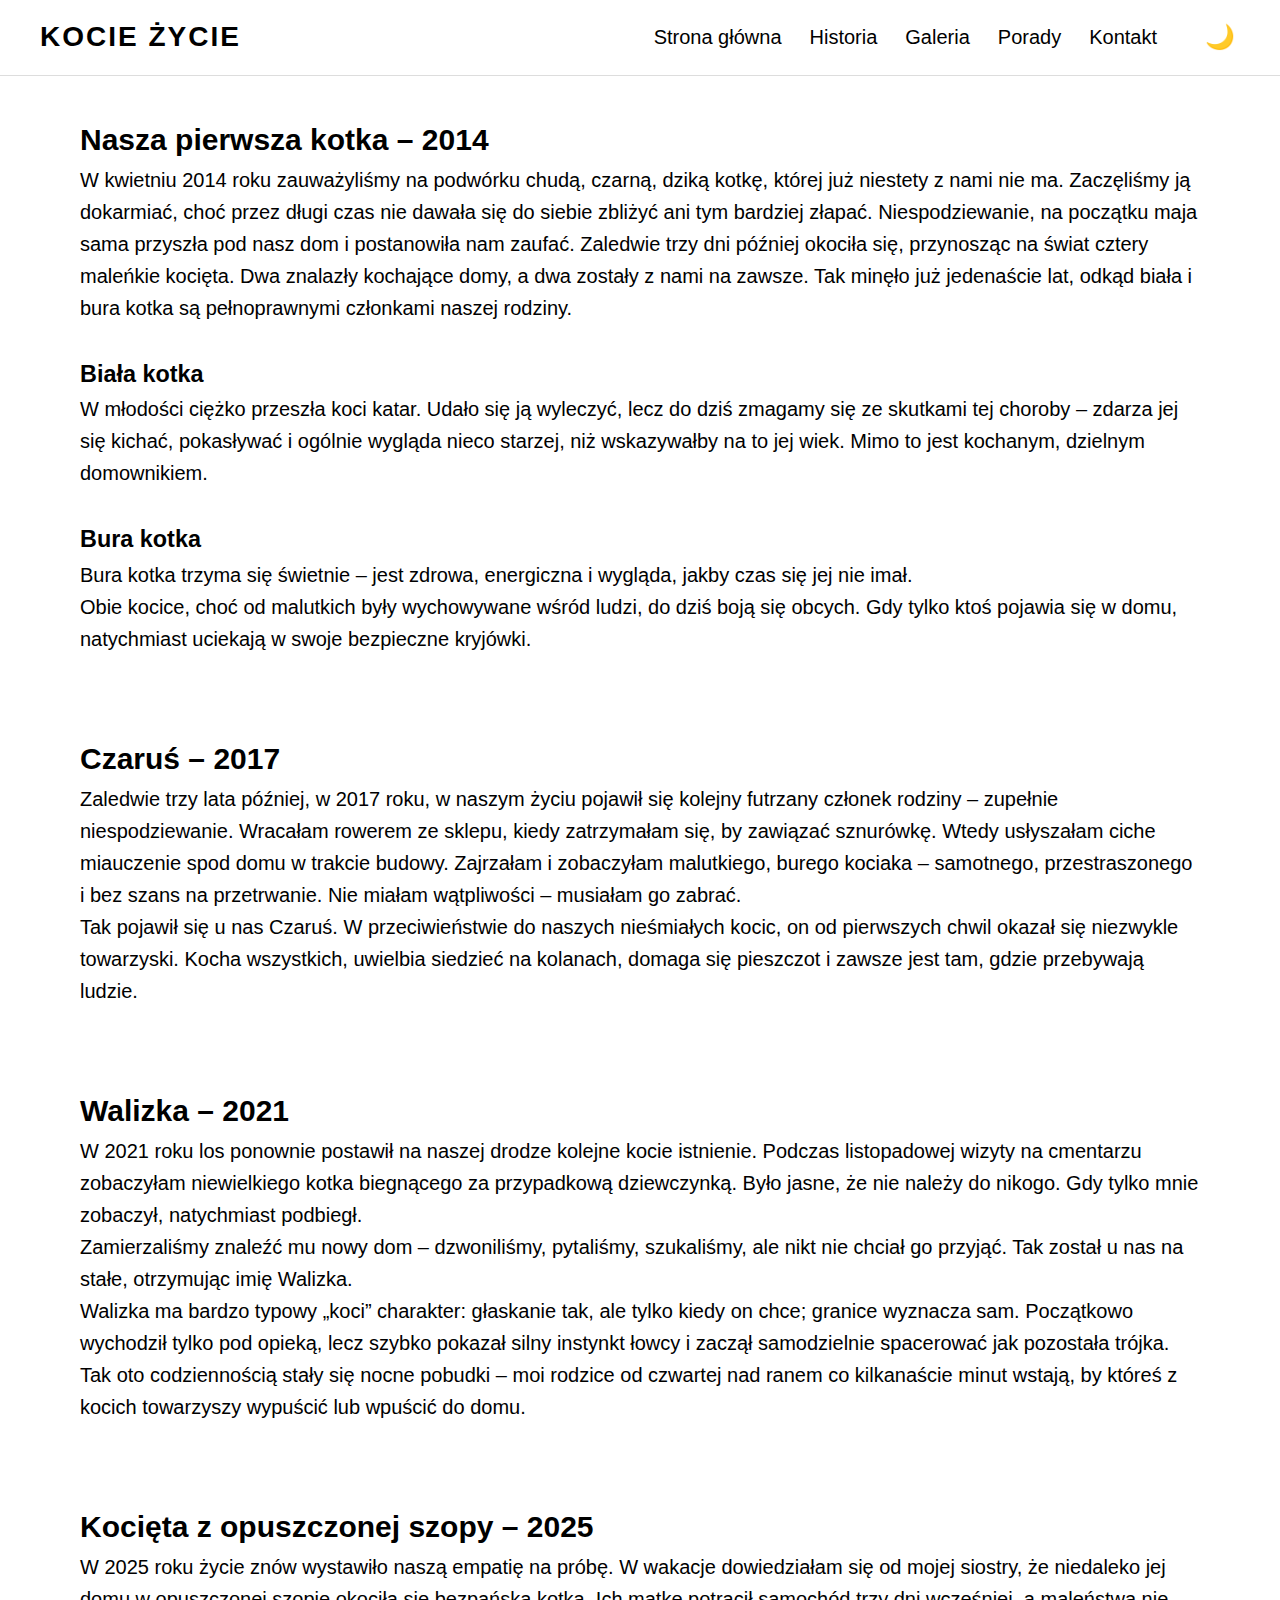
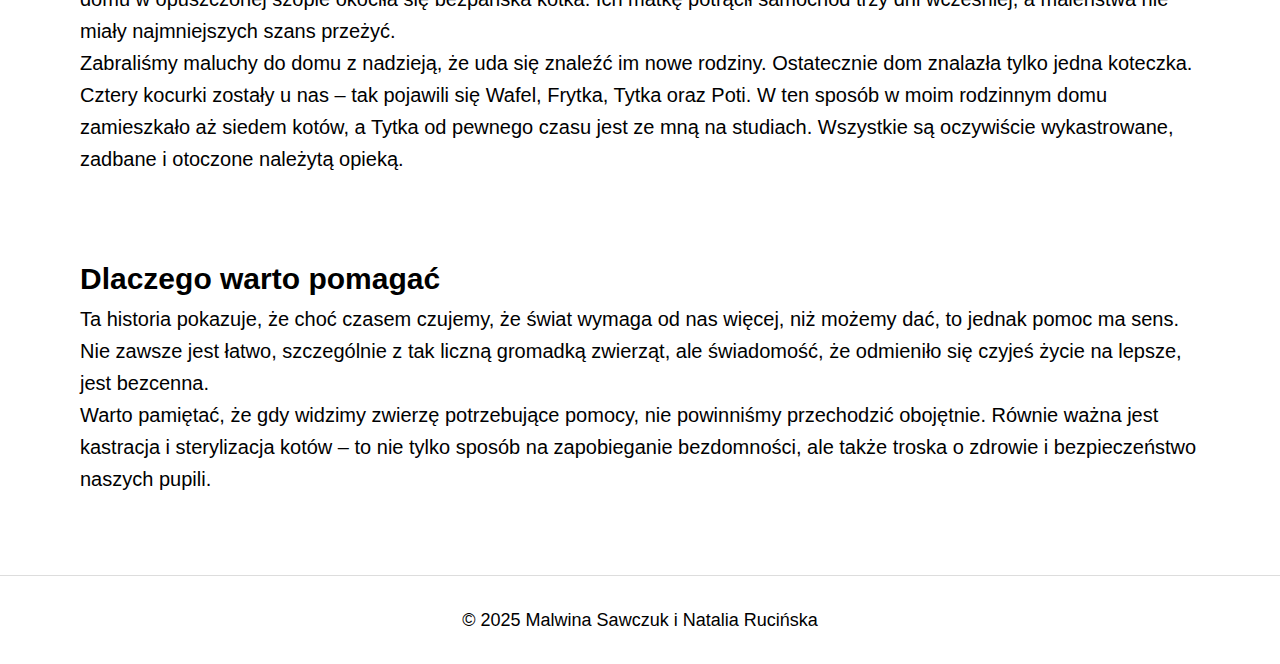
<file: historia.html>
<!DOCTYPE html>
<html lang="pl">
<head>
  <meta charset="UTF-8">
  <meta name="viewport" content="width=device-width, initial-scale=1.0">
  <title>Historia kotów</title>
  <link rel="stylesheet" href="styles.css">
</head>
<body>

<header>
  <div class="logo">KOCIE ŻYCIE</div>

  <div class="burger" id="burger">
    <span></span><span></span><span></span>
  </div>

  <nav id="nav">
    <a href="index.html">Strona główna</a>
    <a href="historia.html">Historia</a>
    <a href="galeria.html">Galeria</a>
    <a href="porady.html">Porady</a>
    <a href="kontakt.html">Kontakt</a>
    <button id="darkModeToggle" class="dark-mode-toggle">🌙</button>
  </nav>
</header>

<section class="section">
  <h2>Nasza pierwsza kotka – 2014</h2>
  <p>
    W kwietniu 2014 roku zauważyliśmy na podwórku chudą, czarną, dziką kotkę, której już niestety z nami nie ma.
    Zaczęliśmy ją dokarmiać, choć przez długi czas nie dawała się do siebie zbliżyć ani tym bardziej złapać.
    Niespodziewanie, na początku maja sama przyszła pod nasz dom i postanowiła nam zaufać. Zaledwie trzy dni później
    okociła się, przynosząc na świat cztery maleńkie kocięta. Dwa znalazły kochające domy, a dwa zostały z nami
    na zawsze. Tak minęło już jedenaście lat, odkąd biała i bura kotka są pełnoprawnymi członkami naszej rodziny.
  </p><br>

  <h3>Biała kotka</h3>
  <p>
    W młodości ciężko przeszła koci katar. Udało się ją wyleczyć, lecz do dziś zmagamy się ze skutkami tej choroby –
    zdarza jej się kichać, pokasływać i ogólnie wygląda nieco starzej, niż wskazywałby na to jej wiek. Mimo to jest
    kochanym, dzielnym domownikiem.
  </p><br>

  <h3>Bura kotka</h3>
  <p>
    Bura kotka trzyma się świetnie – jest zdrowa, energiczna i wygląda, jakby czas się jej nie imał.
  </p>

  <p>
    Obie kocice, choć od malutkich były wychowywane wśród ludzi, do dziś boją się obcych. Gdy tylko ktoś pojawia się
    w domu, natychmiast uciekają w swoje bezpieczne kryjówki.
  </p>
</section>

<section class="section">
  <h2>Czaruś – 2017</h2>
  <p>
    Zaledwie trzy lata później, w 2017 roku, w naszym życiu pojawił się kolejny futrzany członek rodziny –
    zupełnie niespodziewanie. Wracałam rowerem ze sklepu, kiedy zatrzymałam się, by zawiązać sznurówkę.
    Wtedy usłyszałam ciche miauczenie spod domu w trakcie budowy. Zajrzałam i zobaczyłam malutkiego, burego
    kociaka – samotnego, przestraszonego i bez szans na przetrwanie. Nie miałam wątpliwości – musiałam go zabrać.
  </p>
  <p>
    Tak pojawił się u nas Czaruś. W przeciwieństwie do naszych nieśmiałych kocic, on od pierwszych chwil okazał się
    niezwykle towarzyski. Kocha wszystkich, uwielbia siedzieć na kolanach, domaga się pieszczot i zawsze jest tam,
    gdzie przebywają ludzie.
  </p>
</section>

<section class="section">
  <h2>Walizka – 2021</h2>
  <p>
    W 2021 roku los ponownie postawił na naszej drodze kolejne kocie istnienie. Podczas listopadowej wizyty na
    cmentarzu zobaczyłam niewielkiego kotka biegnącego za przypadkową dziewczynką. Było jasne, że nie należy do nikogo.
    Gdy tylko mnie zobaczył, natychmiast podbiegł.
  </p>
  <p>
    Zamierzaliśmy znaleźć mu nowy dom – dzwoniliśmy, pytaliśmy, szukaliśmy, ale nikt nie chciał go przyjąć.
    Tak został u nas na stałe, otrzymując imię Walizka.
  </p>
  <p>
    Walizka ma bardzo typowy „koci” charakter: głaskanie tak, ale tylko kiedy on chce; granice wyznacza sam.
    Początkowo wychodził tylko pod opieką, lecz szybko pokazał silny instynkt łowcy i zaczął samodzielnie
    spacerować jak pozostała trójka.
  </p>
  <p>
    Tak oto codziennością stały się nocne pobudki – moi rodzice od czwartej nad ranem co kilkanaście minut
    wstają, by któreś z kocich towarzyszy wypuścić lub wpuścić do domu.
  </p>
</section>

<section class="section">
  <h2>Kocięta z opuszczonej szopy – 2025</h2>
  <p>
    W 2025 roku życie znów wystawiło naszą empatię na próbę. W wakacje dowiedziałam się od mojej siostry, że
    niedaleko jej domu w opuszczonej szopie okociła się bezpańska kotka. Ich matkę potrącił samochód trzy dni wcześniej,
    a maleństwa nie miały najmniejszych szans przeżyć.
  </p>
  <p>
    Zabraliśmy maluchy do domu z nadzieją, że uda się znaleźć im nowe rodziny. Ostatecznie dom znalazła tylko jedna
    koteczka. Cztery kocurki zostały u nas – tak pojawili się Wafel, Frytka, Tytka oraz Poti. W ten sposób w moim
    rodzinnym domu zamieszkało aż siedem kotów, a Tytka od pewnego czasu jest ze mną na studiach. Wszystkie są
    oczywiście wykastrowane, zadbane i otoczone należytą opieką.
  </p>
</section>

<section class="section">
  <h2>Dlaczego warto pomagać</h2>
  <p>
    Ta historia pokazuje, że choć czasem czujemy, że świat wymaga od nas więcej, niż możemy dać, to jednak pomoc ma sens.
    Nie zawsze jest łatwo, szczególnie z tak liczną gromadką zwierząt, ale świadomość, że odmieniło się czyjeś życie
    na lepsze, jest bezcenna.
  </p>
  <p>
    Warto pamiętać, że gdy widzimy zwierzę potrzebujące pomocy, nie powinniśmy przechodzić obojętnie. Równie ważna jest
    kastracja i sterylizacja kotów – to nie tylko sposób na zapobieganie bezdomności, ale także troska o zdrowie
    i bezpieczeństwo naszych pupili.
  </p>
</section>
 

<footer>&copy; 2025 Malwina Sawczuk i Natalia Rucińska</footer>

<script src="script.js"></script>
</body>
</html>
</file>
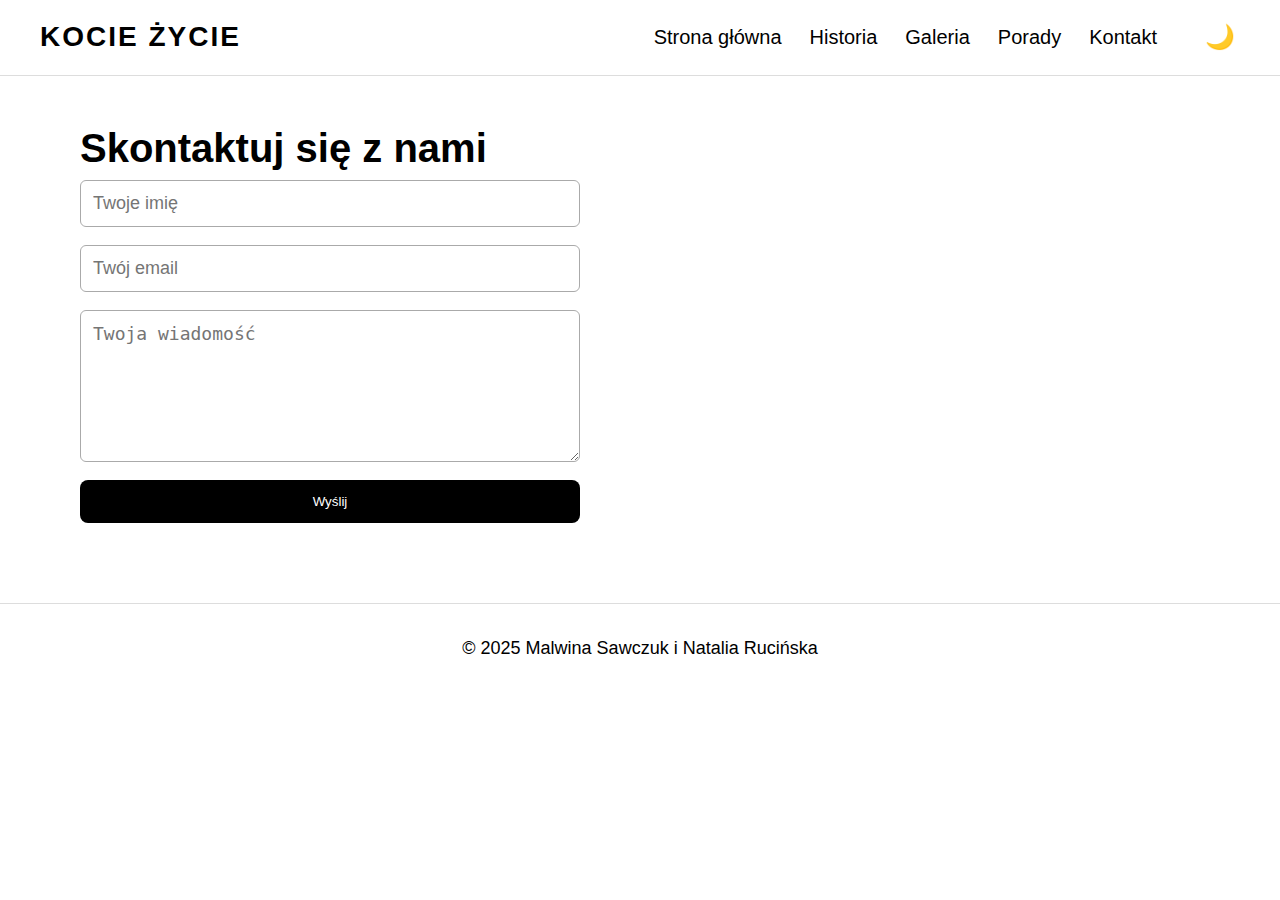
<file: kontakt.html>
<!DOCTYPE html>
<html lang="pl">
<head>
  <meta charset="UTF-8">
  <meta name="viewport" content="width=device-width, initial-scale=1.0">
  <title>Kontakt</title>
  <link rel="stylesheet" href="styles.css">
</head>
<body>

<header>
  <div class="logo">KOCIE ŻYCIE</div>

  <div class="burger" id="burger">
    <span></span><span></span><span></span>
  </div>

  <nav id="nav">
    <a href="index.html">Strona główna</a>
    <a href="historia.html">Historia</a>
    <a href="galeria.html">Galeria</a>
    <a href="porady.html">Porady</a>
    <a href="kontakt.html">Kontakt</a>
    <button id="darkModeToggle" class="dark-mode-toggle">🌙</button>
  </nav>
</header>

<section class="section">
  <h1>Skontaktuj się z nami</h1>

  <form onsubmit="return wyslijFormularz()">
    <input type="text" id="imie" placeholder="Twoje imię">
    <input type="email" id="email" placeholder="Twój email">
    <textarea id="wiadomosc" rows="6" placeholder="Twoja wiadomość"></textarea>

    <button type="submit">Wyślij</button>
  </form>
</section>

<footer>&copy; 2025 Malwina Sawczuk i Natalia Rucińska</footer>

<script src="script.js"></script>
</body>
</html>
</file>
<file: styles.css>
/* RESET */
* {
  margin: 0;
  padding: 0;
  box-sizing: border-box;
}

body {
  font-family: "Arial", sans-serif;
  background: #ffffff;
  color: #000;
  line-height: 1.6;
  transition: background-color 0.3s, color 0.3s; /* Dodane przejście dla płynności */
}

/* --- TRYB CIEMNY --- */
body.dark-mode {
  background: #1e1e1e;
  color: #f1f1f1;
}

body.dark-mode header {
  border-bottom: 1px solid #333;
}

body.dark-mode nav a {
  color: #f1f1f1;
}

body.dark-mode .burger span {
  background: #f1f1f1;
}

body.dark-mode .hero {
  background: #333;
}

body.dark-mode .gallery div {
  background: #444;
}

body.dark-mode footer {
  border-top: 1px solid #333;
}

body.dark-mode input,
body.dark-mode textarea {
  background: #333;
  color: #f1f1f1;
  border: 1px solid #555;
}

body.dark-mode nav { /* Dostosowanie menu w trybie mobilnym dla trybu ciemnego */
  background: #1e1e1e;
}
/* -------------------- */


/* HEADER */
header {
  width: 100%;
  padding: 15px 40px;
  display: flex;
  justify-content: space-between;
  align-items: center;
  border-bottom: 1px solid #ddd;
  position: relative;
}

.logo {
  font-size: 28px;
  font-weight: 700;
  letter-spacing: 2px;
}

/* MENU */
nav {
  display: flex;
  gap: 28px;
  align-items: center; /* Wyrównanie przycisku trybu ciemnego z linkami */
}

nav a {
  text-decoration: none;
  color: #000;
  font-size: 20px;
  font-weight: 300;
  transition: 0.3s;
}

nav a:hover {
  opacity: 0.6;
}

/* PRZYCISK TRYBU CIEMNEGO */
.dark-mode-toggle {
  background: none;
  border: none;
  cursor: pointer;
  font-size: 24px;
  color: #000; /* Domyślny kolor */
  margin-left: 15px;
  padding: 5px;
  transition: color 0.3s;
}

body.dark-mode .dark-mode-toggle {
  color: #f1f1f1;
}

.dark-mode-toggle:hover {
  opacity: 0.7;
}

/* BURGER */
.burger {
  display: none;
  cursor: pointer;
  flex-direction: column;
  gap: 6px;
}

.burger span {
  width: 30px;
  height: 3px;
  background: black;
  display: block;
  transition: 0.3s;
}

/* HERO */
.hero {
  height: 55vh;
  background: #f1f1f1;
  display: flex;
  flex-direction: column;
  justify-content: center;
  align-items: center;
  text-align: center;
  padding: 40px;
}

.hero h1 {
  font-size: 56px;
  margin-bottom: 15px;
}

.hero p {
  font-size: 22px;
  max-width: 600px;
}

/* CONTENT SECTION */
.section {
  padding: 40px;
  max-width: 1200px;
  margin: auto;
  font-size: 20px;
}

/* GALLERY */
.gallery {
  display: grid;
  grid-template-columns: repeat(auto-fit, minmax(300px, 1fr));
  gap: 40px;
  padding: 40px;
}

.gallery div {
  height: 280px;
  background: #ccc;
  border-radius: 12px;
}

.gallery img {
  height: 280px;
  width: 350px;
}

.gallery p{
  text-align: center;
}

/* CONTACT FORM */
form {
  display: flex;
  flex-direction: column;
  gap: 18px;
  max-width: 500px;
}

input, textarea {
  padding: 12px;
  border: 1px solid #aaa;
  border-radius: 6px;
  font-size: 18px;
}

button {
  padding: 14px 20px;
  background: black;
  color: white;
  border: none;
  border-radius: 8px;
  cursor: pointer;
  transition: 0.3s;
}

button:hover {
  opacity: 0.8;
}

/* FOOTER */
footer {
  padding: 30px;
  text-align: center;
  font-size: 18px;
  border-top: 1px solid #ddd;
  margin-top: 40px;
}

/* -------------------------------------------- */
/* RESPONSYWNOŚĆ */
/* -------------------------------------------- */

/* TABLETY (max 900px) */
@media (max-width: 900px) {
  nav {
    position: absolute;
    top: 80px;
    right: 0;
    background: white;
    flex-direction: column;
    align-items: flex-start;
    width: 100%;
    padding: 20px 40px;
    display: none;
    border-top: 1px solid #ddd;
  }
  
  /* Dostosowanie przycisku dla trybu mobilnego */
  nav .dark-mode-toggle {
    margin-left: 0;
    margin-top: 10px;
  }

  nav.open {
    display: flex;
  }

  .burger {
    display: flex;
  }
}

/* TELEFONY (max 600px) */
@media (max-width: 600px) {
  header {
    padding: 15px 20px;
  }

  .hero h1 {
    font-size: 32px;
  }

  .hero p {
    font-size: 18px;
  }
}
</file>
